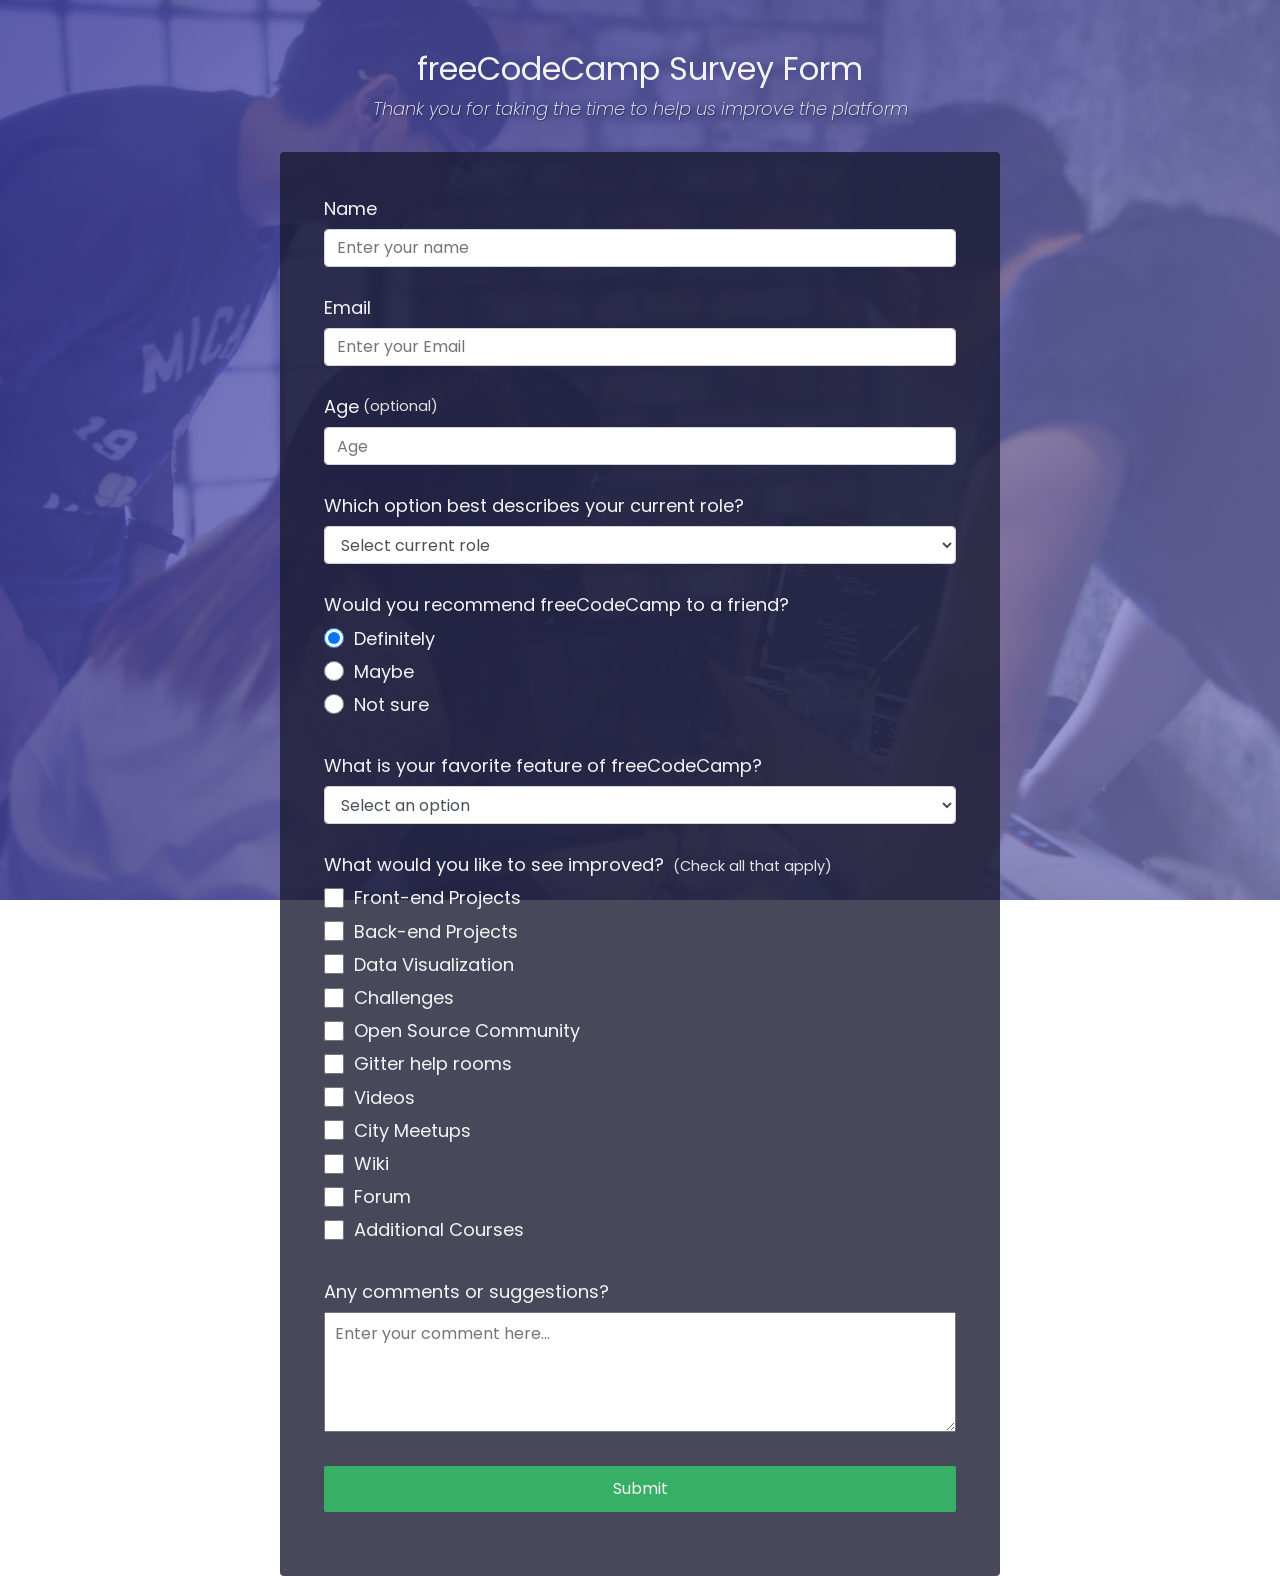
<file: index.html>
<!DOCTYPE html>
<html lang="en">
<head>
    <meta charset="UTF-8">
    <meta http-equiv="X-UA-Compatible" content="IE=edge">
    <meta name="viewport" content="width=device-width, initial-scale=1.0">
    <title>Microverse</title>
    <!-- CSS only -->
    <link rel="stylesheet" href="public/css/main.css">
</head>
<body>
    <!-- <h5>Hello world, were are software developers!</h5> -->
    <div class="container">
        <header class="header">
          <h1 id="title" class="text-center">freeCodeCamp Survey Form</h1>
          <p id="description" class="description text-center">
            Thank you for taking the time to help us improve the platform
          </p>
        </header>
        <form id="survey-form">
          <div class="form-group">
            <label id="name-label" for="name">Name</label>
            <input
              type="text"
              name="name"
              id="name"
              class="form-control"
              placeholder="Enter your name"
              required
            />
          </div>
          <div class="form-group">
            <label id="email-label" for="email">Email</label>
            <input
              type="email"
              name="email"
              id="email"
              class="form-control"
              placeholder="Enter your Email"
              required
            />
          </div>
          <div class="form-group">
            <label id="number-label" for="number"
              >Age<span class="clue">(optional)</span></label
            >
            <input
              type="number"
              name="age"
              id="number"
              min="10"
              max="99"
              class="form-control"
              placeholder="Age"
            />
          </div>
          <div class="form-group">
            <p>Which option best describes your current role?</p>
            <select id="dropdown" name="role" class="form-control" required>
              <option disabled selected value>Select current role</option>
              <option value="student">Student</option>
              <option value="job">Full Time Job</option>
              <option value="learner">Full Time Learner</option>
              <option value="preferNo">Prefer not to say</option>
              <option value="other">Other</option>
            </select>
          </div>
  
          <div class="form-group">
            <p>Would you recommend freeCodeCamp to a friend?</p>
            <label>
              <input
                name="user-recommend"
                value="definitely"
                type="radio"
                class="input-radio"
                checked
              />Definitely</label
            >
            <label>
              <input
                name="user-recommend"
                value="maybe"
                type="radio"
                class="input-radio"
              />Maybe</label
            >
  
            <label
              ><input
                name="user-recommend"
                value="not-sure"
                type="radio"
                class="input-radio"
              />Not sure</label
            >
          </div>
  
          <div class="form-group">
            <p>What is your favorite feature of freeCodeCamp?</p>
            <select id="most-like" name="mostLike" class="form-control" required>
              <option disabled selected value>Select an option</option>
              <option value="challenges">Challenges</option>
              <option value="projects">Projects</option>
              <option value="community">Community</option>
              <option value="openSource">Open Source</option>
            </select>
          </div>
  
          <div class="form-group">
            <p>
              What would you like to see improved?
              <span class="clue">(Check all that apply)</span>
            </p>
  
            <label
              ><input
                name="prefer"
                value="front-end-projects"
                type="checkbox"
                class="input-checkbox"
              />Front-end Projects</label
            >
            <label>
              <input
                name="prefer"
                value="back-end-projects"
                type="checkbox"
                class="input-checkbox"
              />Back-end Projects</label
            >
            <label
              ><input
                name="prefer"
                value="data-visualization"
                type="checkbox"
                class="input-checkbox"
              />Data Visualization</label
            >
            <label
              ><input
                name="prefer"
                value="challenges"
                type="checkbox"
                class="input-checkbox"
              />Challenges</label
            >
            <label
              ><input
                name="prefer"
                value="open-source-community"
                type="checkbox"
                class="input-checkbox"
              />Open Source Community</label
            >
            <label
              ><input
                name="prefer"
                value="gitter-help-rooms"
                type="checkbox"
                class="input-checkbox"
              />Gitter help rooms</label
            >
            <label
              ><input
                name="prefer"
                value="videos"
                type="checkbox"
                class="input-checkbox"
              />Videos</label
            >
            <label
              ><input
                name="prefer"
                value="city-meetups"
                type="checkbox"
                class="input-checkbox"
              />City Meetups</label
            >
            <label
              ><input
                name="prefer"
                value="wiki"
                type="checkbox"
                class="input-checkbox"
              />Wiki</label
            >
            <label
              ><input
                name="prefer"
                value="forum"
                type="checkbox"
                class="input-checkbox"
              />Forum</label
            >
            <label
              ><input
                name="prefer"
                value="additional-courses"
                type="checkbox"
                class="input-checkbox"
              />Additional Courses</label
            >
          </div>
  
          <div class="form-group">
            <p>Any comments or suggestions?</p>
            <textarea
              id="comments"
              class="input-textarea"
              name="comment"
              placeholder="Enter your comment here..."
            ></textarea>
          </div>
  
          <div class="form-group">
            <button type="submit" id="submit" class="submit-button">
              Submit
            </button>
          </div>
        </form>
      </div>
  <!--   <div class="row justify-content-center">
        <div class="col-md-5 col-sm-7">
            <div class="row">
                <div class="col-md-12">
                    <div class="card-title mt-5">
                        <h4>freeCodeCamp Survey Form</h4>
                        <p>Thank you for taking the time to help us improve the platform</p>    
                    </div>
                    
                    <div class="card">
                        <div class="card-body">
                            <form action="" method="post">
                                <div class="row justify-content-center">
                                    <div class="col-10">
                                        <div class="mb-3 mt-3">
                                            <label for="exampleFormControlInput1" class="form-label">Name</label>
                                            <input type="text" class="form-control" id="exampleFormControlInput1" placeholder="Enter your name">
                                        </div>
                                    </div>

                                    <div class="col-10">
                                        <div class="mb-3">
                                            <label for="exampleFormControlInput1" class="form-label">Email</label>
                                            <input type="email" class="form-control" id="exampleFormControlInput1" placeholder="Enter your email">
                                        </div>
                                    </div>

                                    <div class="col-10">
                                        <div class="mb-3">
                                            <label for="exampleFormControlInput1" class="form-label">Age (optional)</label>
                                            <input type="number" class="form-control"  placeholder="Age" min="0">
                                        </div>
                                    </div>

                                    <div class="col-10">
                                        <div class="mb-3">
                                            <label for="exampleFormControlInput1" class="form-label">Which option best describes your current role?</label>
                                            <select name="role" id="role" class="form-control">
                                                <option value="11" selected>Student</option>
                                                <option value="10">Full Time Job</option>
                                                <option value="11">Full Time Leaner</option>
                                                <option value="12">Other</option>
                                            </select>
                                        </div>
                                    </div>


                                    <div class="col-10">
                                        <div class="mb-3">
                                            <label for="exampleFormControlInput1" class="form-label">Would you recommend freeCodeCamp to a friend?</label>
                                            <div class="form-check">
                                                <input class="form-check-input" type="radio" name="exampleRadios" id="exampleRadios1" value="option1" checked>
                                                <label class="form-check-label" for="exampleRadios1">
                                                    Definitely
                                                </label>
                                            </div>
                                            <div class="form-check">
                                                <input class="form-check-input" type="radio" name="exampleRadios" id="exampleRadios2" value="option2">
                                                <label class="form-check-label" for="exampleRadios2">
                                                    Maybe
                                                </label>
                                            </div>
                                            <div class="form-check">
                                                <input class="form-check-input" type="radio" name="exampleRadios" id="exampleRadios2" value="option2">
                                                <label class="form-check-label" for="exampleRadios2">
                                                    Not sure
                                                </label>
                                            </div>
                                        </div>
                                    </div>

                                    <div class="col-10">
                                        <div class="mb-3">
                                            <label for="exampleFormControlInput1" class="form-label">What is your favorite feature of freeCodeCamp?</label>
                                            <select name="feature" id="feature" class="form-control">
                                                <option value="" selected>Select option</option>
                                                <option value="10">Challenges</option>
                                                <option value="11">Projects</option>
                                                <option value="12">Communities</option>
                                                <option value="13">Open source</option>
                                            </select>
                                        </div>
                                    </div>

                                    <div class="col-10">
                                        <div class="mb-3">
                                            <label for="exampleFormControlInput1" class="form-label">What would you like to see improved? (Check all that apply)</label>
                                            <div class="form-check">
                                                <input class="form-check-input" type="checkbox" value="" id="flexCheckDefault">
                                                <label class="form-check-label" for="flexCheckDefault">
                                                    Front-end Projects
                                                </label>
                                            </div>
                                            <div class="form-check">
                                                <input class="form-check-input" type="checkbox" value="" id="flexCheckChecked">
                                                <label class="form-check-label" for="flexCheckChecked">
                                                    Back-end Projects
                                                </label>
                                            </div>
                                        </div>
                                    </div>

                                    <div class="col-10">
                                        <div class="mb-3">
                                            <label for="exampleFormControlInput1" class="form-label">Any comments or suggestions?</label>
                                            <textarea class="form-control" id="exampleFormControlTextarea1" placeholder="Enter your comment here.." rows="3"></textarea>
                                        </div>
                                    </div>

                                    <div class="col-10 mt-1">
                                        <div class="d-grid">
                                            <button type="submit" class="btn btn-success">Submit</button>
                                        </div>
                                    </div>

                                </div>
                               
                            </form>
                        </div>
                    </div>
                </div>
            </div>
            
        </div>
    </div>-->
  
</body>
</html>
</file>
<file: public/css/main.css>
@import url('https://fonts.googleapis.com/css?family=Poppins:200i,400&amp;display=swap');

:root {
  --color-white: #f3f3f3;
  --color-darkblue: #1b1b32;
  --color-darkblue-alpha: rgba(27, 27, 50, 0.8);
  --color-green: #37af65;
}

*,
*::before,
*::after {
  box-sizing: border-box;
}

body {
  font-family: 'Poppins', sans-serif;
  font-size: 1rem;
  font-weight: 400;
  line-height: 1.4;
  color: var(--color-white);
  margin: 0;
}

body::before {
  content: '';
  position: fixed;
  top: 0;
  left: 0;
  height: 100%;
  width: 100%;
  z-index: -1;
  background: var(--color-darkblue);
  background-image: linear-gradient(
      115deg,
      rgba(58, 58, 158, 0.8),
      rgba(136, 136, 206, 0.7)
    ),
    url(../img/survey-form-background.jpg);
  background-size: cover;
  background-repeat: no-repeat;
  background-position: center;
}

h1 {
  font-weight: 400;
  line-height: 1.2;
}

p {
  font-size: 1.125rem;
}

h1,
p {
  margin-top: 0;
  margin-bottom: 0.5rem;
}

label {
  display: flex;
  align-items: center;
  font-size: 1.125rem;
  margin-bottom: 0.5rem;
}

input,
button,
select,
textarea {
  margin: 0;
  font-family: inherit;
  font-size: inherit;
  line-height: inherit;
}

button {
  border: none;
}

.container {
  width: 100%;
  margin: 3.125rem auto 0 auto;
}

@media (min-width: 576px) {
  .container {
    max-width: 540px;
  }
}

@media (min-width: 768px) {
  .container {
    max-width: 720px;
  }
}

.header {
  padding: 0 0.625rem;
  margin-bottom: 1.875rem;
}

.description {
  font-style: italic;
  font-weight: 200;
  text-shadow: 1px 1px 1px rgba(0, 0, 0, 0.4);
}

.clue {
  margin-left: 0.25rem;
  font-size: 0.9rem;
  color: #e4e4e4;
}

.text-center {
  text-align: center;
}


form {
  background: var(--color-darkblue-alpha);
  padding: 2.5rem 0.625rem;
  border-radius: 0.25rem;
}

@media (min-width: 480px) {
  form {
    padding: 2.5rem;
  }
}

.form-group {
  margin: 0 auto 1.25rem auto;
  padding: 0.25rem;
}

.form-control {
  display: block;
  width: 100%;
  height: 2.375rem;
  padding: 0.375rem 0.75rem;
  color: #495057;
  background-color: #fff;
  background-clip: padding-box;
  border: 1px solid #ced4da;
  border-radius: 0.25rem;
  transition: border-color 0.15s ease-in-out, box-shadow 0.15s ease-in-out;
}

.form-control:focus {
  border-color: #80bdff;
  outline: 0;
  box-shadow: 0 0 0 0.2rem rgba(0, 123, 255, 0.25);
}

.input-radio,
.input-checkbox {
  display: inline-block;
  margin-right: 0.625rem;
  min-height: 1.25rem;
  min-width: 1.25rem;
}

.input-textarea {
  min-height: 120px;
  width: 100%;
  padding: 0.625rem;
  resize: vertical;
}

.submit-button {
  display: block;
  width: 100%;
  padding: 0.75rem;
  background: var(--color-green);
  color: inherit;
  border-radius: 2px;
  cursor: pointer;
}



/*body {
    background-image: image("public/img/background.png");

}

.card-title {
    margin-top:auto;
    margin-bottom:auto;
    text-align:center;
}*/

/* .card-body{
    background-color: black;
    opacity: 0.5;
} */

/*.transparent {
    background-color: rgba(255, 255, 255, 0.5);
}
.transparent {
    opacity: 0.5;
}*/
</file>
